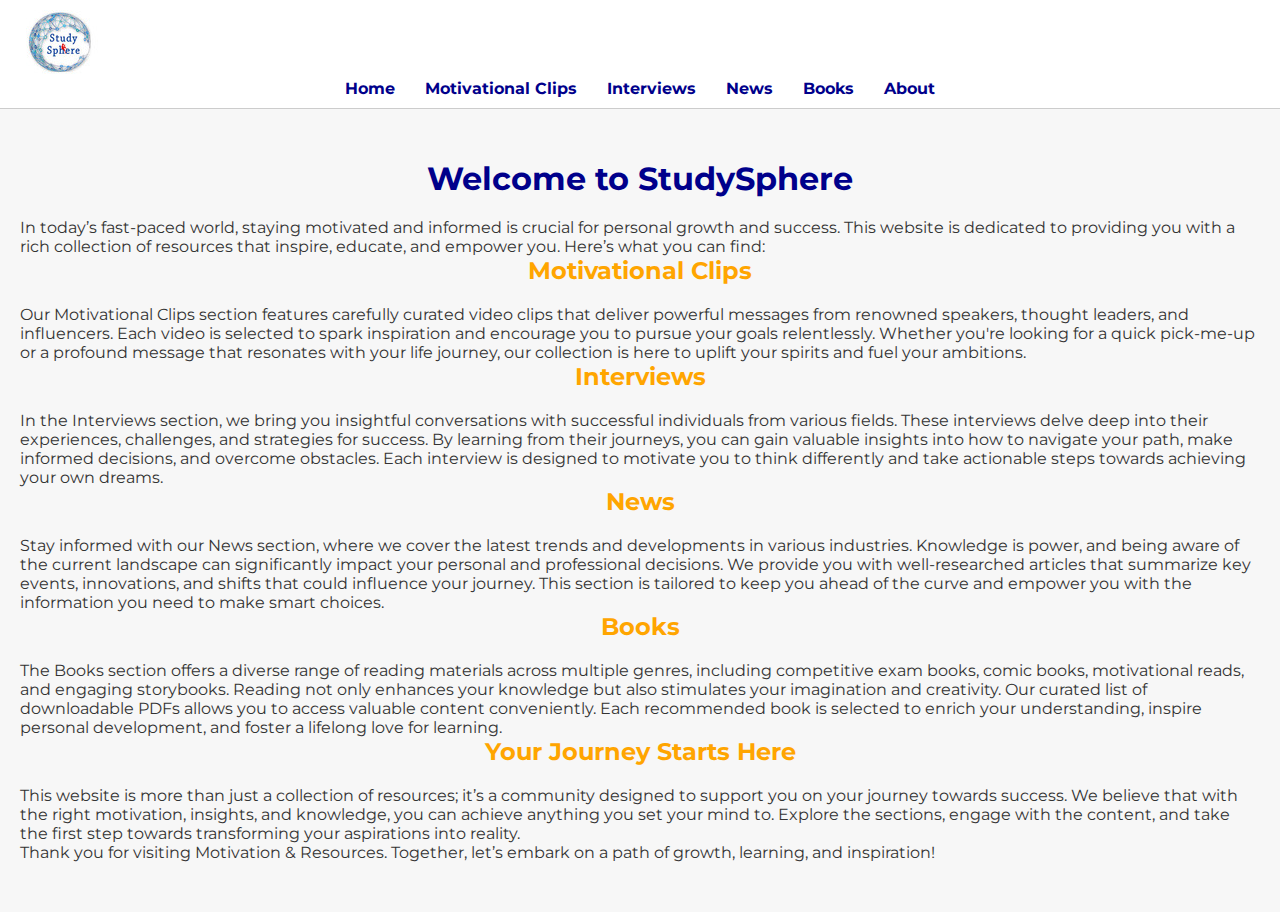
<file: index.html>
<!DOCTYPE html>
<html lang="en">
<head>
    <meta charset="UTF-8">
    <meta name="viewport" content="width=device-width, initial-scale=1.0">
    <title>Home - StudySphere</title>
    <link href="https://fonts.googleapis.com/css2?family=Montserrat:wght@400;700&display=swap" rel="stylesheet">
    <link rel="stylesheet" href="styles.css">
</head>
<body>
    <nav>
        <div class="logo">
            <img src="logo.jpeg" alt="Site Logo"> <!-- Replace 'logo.png' with your logo file -->
        </div>
        <ul>
            <li><a href="index.html">Home</a></li>
            <li><a href="motivation.html">Motivational Clips</a></li>
            <li><a href="interviews.html">Interviews</a></li>
            <li><a href="news.html">News</a></li>
            <li><a href="books.html">Books</a></li>
            <li><a href="about.html">About</a></li>
        </ul>
    </nav>

    <section id="home">
        <h1>Welcome to StudySphere</h1>
        <p>In today’s fast-paced world, staying motivated and informed is crucial for personal growth and success. This website is dedicated to providing you with a rich collection of resources that inspire, educate, and empower you. Here’s what you can find:</p>
    
        <h2>Motivational Clips</h2>
        <p>Our Motivational Clips section features carefully curated video clips that deliver powerful messages from renowned speakers, thought leaders, and influencers. Each video is selected to spark inspiration and encourage you to pursue your goals relentlessly. Whether you're looking for a quick pick-me-up or a profound message that resonates with your life journey, our collection is here to uplift your spirits and fuel your ambitions.</p>
    
        <h2>Interviews</h2>
        <p>In the Interviews section, we bring you insightful conversations with successful individuals from various fields. These interviews delve deep into their experiences, challenges, and strategies for success. By learning from their journeys, you can gain valuable insights into how to navigate your path, make informed decisions, and overcome obstacles. Each interview is designed to motivate you to think differently and take actionable steps towards achieving your own dreams.</p>
    
        <h2>News</h2>
        <p>Stay informed with our News section, where we cover the latest trends and developments in various industries. Knowledge is power, and being aware of the current landscape can significantly impact your personal and professional decisions. We provide you with well-researched articles that summarize key events, innovations, and shifts that could influence your journey. This section is tailored to keep you ahead of the curve and empower you with the information you need to make smart choices.</p>
    
        <h2>Books</h2>
        <p>The Books section offers a diverse range of reading materials across multiple genres, including competitive exam books, comic books, motivational reads, and engaging storybooks. Reading not only enhances your knowledge but also stimulates your imagination and creativity. Our curated list of downloadable PDFs allows you to access valuable content conveniently. Each recommended book is selected to enrich your understanding, inspire personal development, and foster a lifelong love for learning.</p>
    
        <h2>Your Journey Starts Here</h2>
        <p>This website is more than just a collection of resources; it’s a community designed to support you on your journey towards success. We believe that with the right motivation, insights, and knowledge, you can achieve anything you set your mind to. Explore the sections, engage with the content, and take the first step towards transforming your aspirations into reality.</p>
    
        <p>Thank you for visiting Motivation & Resources. Together, let’s embark on a path of growth, learning, and inspiration!</p>
    </section>
    <script src="script.js"></script>

</body>
</html>
</file>
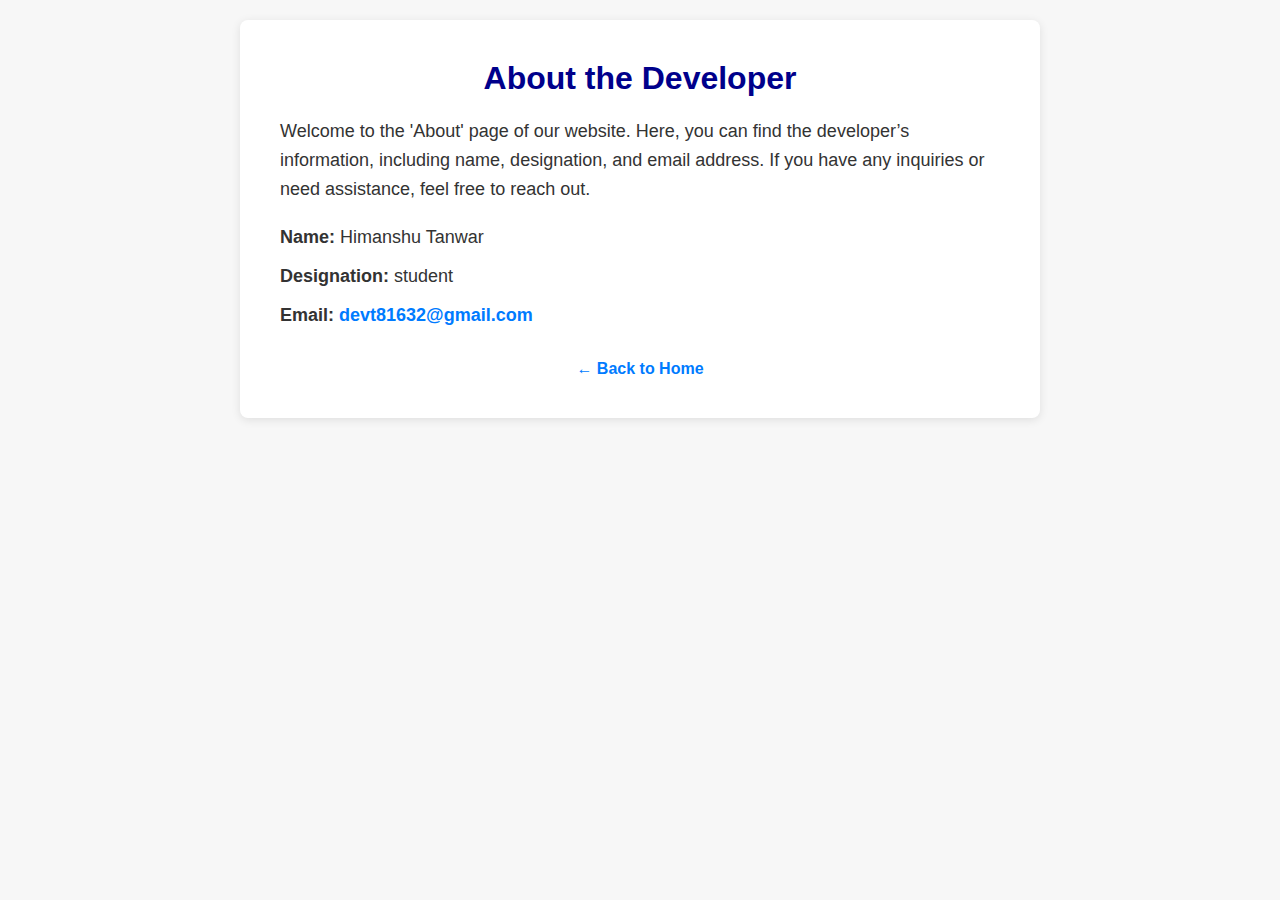
<file: about.html>
<!DOCTYPE html>
<html lang="en">
<head>
    <meta charset="UTF-8">
    <meta name="viewport" content="width=device-width, initial-scale=1.0">
    <title>About - Developer Information</title>
    <link rel="stylesheet" href="styles.css"> <!-- Link to your main CSS file -->
    <style>
        body {
            font-family: 'Montserrat', sans-serif;
            background-color: #f7f7f7;
            margin: 0;
            padding: 20px;
        }

        .about-container {
            max-width: 800px;
            margin: 0 auto;
            background-color: #fff;
            padding: 40px;
            box-shadow: 0 2px 10px rgba(0, 0, 0, 0.1);
            border-radius: 8px;
        }

        h1 {
            color: darkskyblue;
            text-align: center;
        }

        p {
            font-size: 18px;
            color: #333;
            line-height: 1.6;
        }

        .developer-info {
            margin-top: 20px;
        }

        .developer-info p {
            margin-bottom: 10px;
        }

        .email a {
            color: #007BFF;
            text-decoration: none;
            font-weight: bold;
        }

        .email a:hover {
            text-decoration: underline;
        }

        .back-to-home {
            display: block;
            margin-top: 30px;
            text-align: center;
        }

        .back-to-home a {
            text-decoration: none;
            color: #007BFF;
            font-weight: bold;
        }

        .back-to-home a:hover {
            text-decoration: underline;
        }
    </style>
</head>
<body>

    <div class="about-container">
        <h1>About the Developer</h1>
        <p>Welcome to the 'About' page of our website. Here, you can find the developer’s information, including name, designation, and email address. If you have any inquiries or need assistance, feel free to reach out.</p>

        <div class="developer-info">
            <p><strong>Name:</strong> Himanshu Tanwar</p>
            <p><strong>Designation:</strong> student</p>
            <p class="email"><strong>Email:</strong> <a href="mailto:devt81632@gmail.com">devt81632@gmail.com</a></p>
        </div>

        <div class="back-to-home">
            <a href="index.html">← Back to Home</a>
        </div>
    </div>

</body>
</html>
</file>
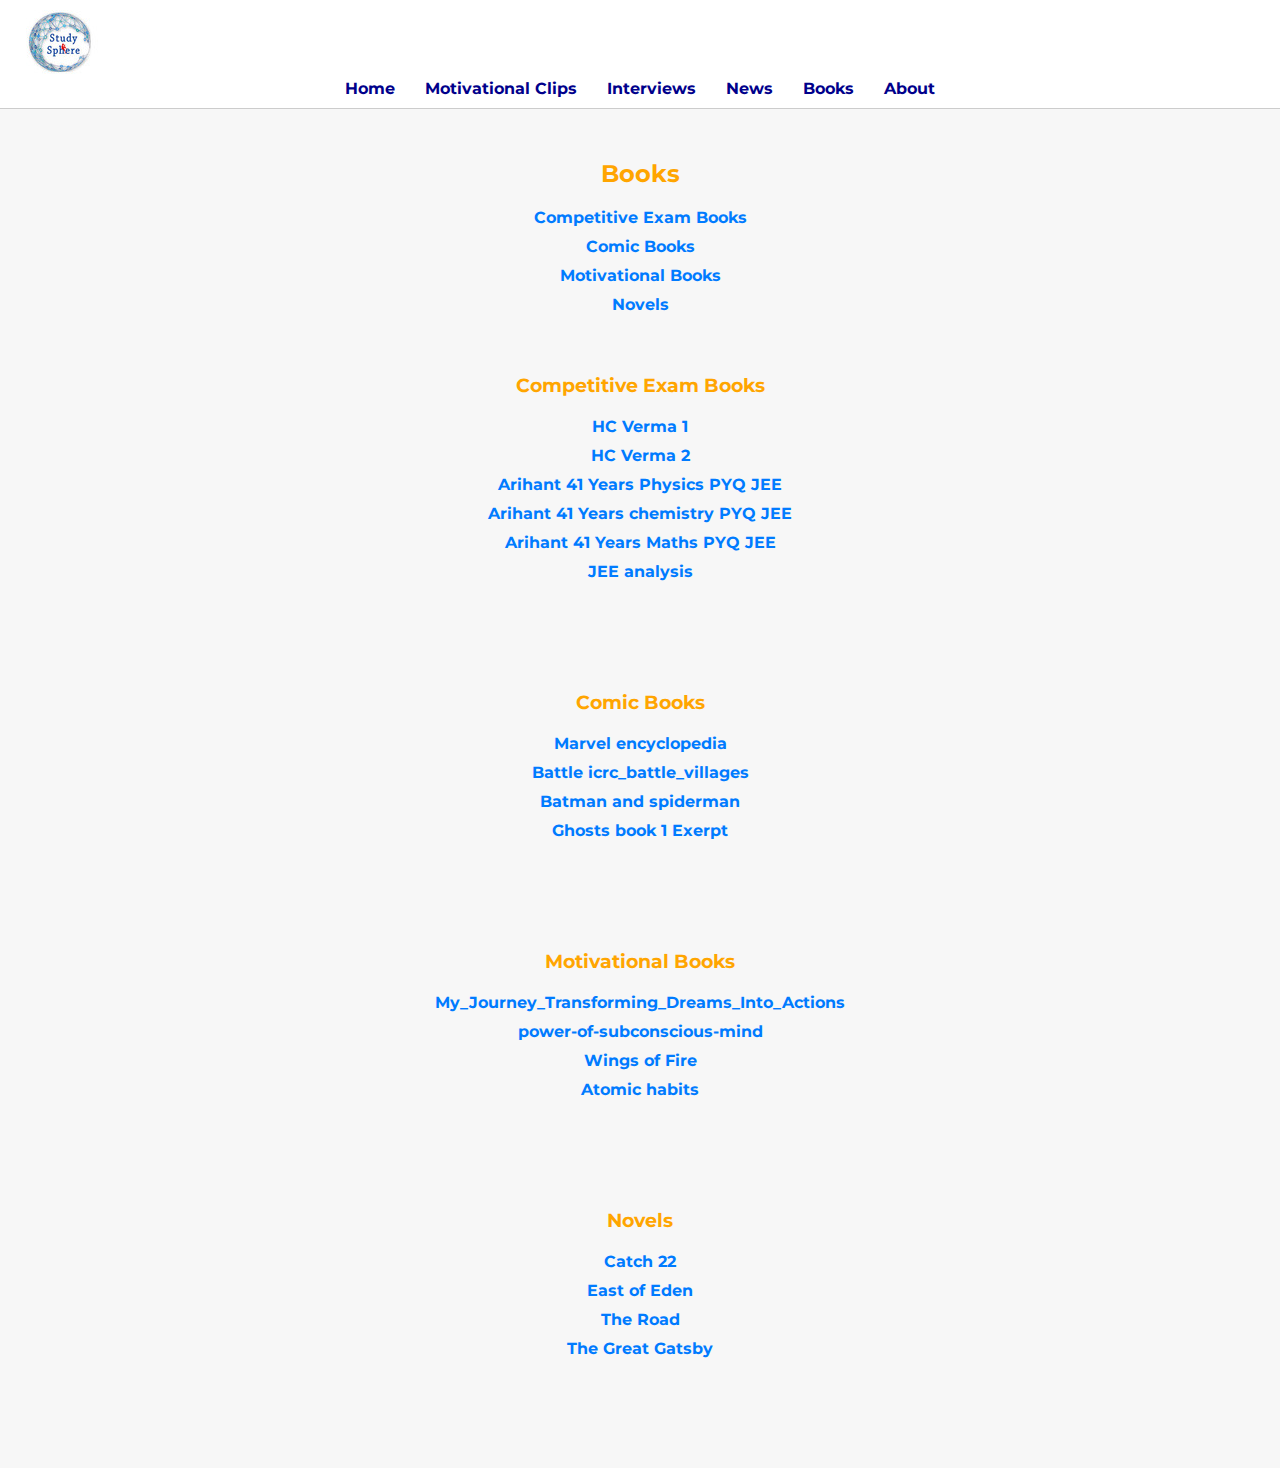
<file: books.html>
<!DOCTYPE html>
<html lang="en">
<head>
    <meta charset="UTF-8">
    <meta name="viewport" content="width=device-width, initial-scale=1.0">
    <title>Books - Motivation & Resources</title>
    <link href="https://fonts.googleapis.com/css2?family=Montserrat:wght@400;700&display=swap" rel="stylesheet">
    <link rel="stylesheet" href="styles.css">
</head>
<body>
    <nav>
        <div class="logo">
            <img src="logo.jpeg" alt="Site Logo"> <!-- Replace 'logo.png' with your logo file -->
        </div>
        <ul>
            <li><a href="index.html">Home</a></li>
            <li><a href="motivation.html">Motivational Clips</a></li>
            <li><a href="interviews.html">Interviews</a></li>
            <li><a href="news.html">News</a></li>
            <li><a href="books.html">Books</a></li>
            <li><a href="about.html">About</a></li>
        </ul>
    </nav>

    <section id="books">
        <h2>Books</h2>
        <ul>
            <li><a href="#competitive-books">Competitive Exam Books</a></li>
            <li><a href="#comic-books">Comic Books</a></li>
            <li><a href="#motivational-books">Motivational Books</a></li>
            <li><a href="#Novels">Novels</a></li>
        </ul>

        <!-- Competitive Exam Books -->
        <section id="competitive-books">
            <h3>Competitive Exam Books</h3>
            <ul>
                <li><a href="Concept of Physics HC Verma Vol 1.pdf" download>HC Verma 1</a></li>
                <li><a href="Concept of Physics HC Verma Vol 2 (2).pdf" download>HC Verma 2</a></li>
                <li><a href="Arihant 41 Years Physics.pdf" download>Arihant 41 Years Physics PYQ JEE</a></li>
                <li><a href="Arihant 41 Years chemistry.pdf" download>Arihant 41 Years chemistry PYQ JEE</a></li>
                <li><a href="Arihant 41 Years Maths (1).pdf" download>Arihant 41 Years Maths PYQ JEE</a></li>
                <li><a href="JEE analysis.pdf" download>JEE analysis</a></li>
            </ul>
        </section>

        <!-- Comic Books -->
        <section id="comic-books">
            <h3>Comic Books</h3>
            <ul>
                <li><a href="Marvel encyclopedia - PDF Room.pdf" download>Marvel encyclopedia</a></li>
                <li><a href="icrc_battle_villages.pdf" download>Battle icrc_battle_villages</a></li>
                <li><a href="DC Marvel Comics - Batman & Spiderman - PDF Room.pdf" download>Batman and spiderman</a></li>
                <li><a href="Ghosts Book 1 Excerpt.pdf" download>Ghosts book 1 Exerpt</a></li>
            </ul>
        </section>

        <!-- Motivational Books -->
        <section id="motivational-books">
            <h3>Motivational Books</h3>
            <ul>
                <li><a href="My_Journey_Transforming_Dreams_Into_Actions.pdf" download>My_Journey_Transforming_Dreams_Into_Actions</a></li>
                <li><a href="power-subconscious-mind.pdf" download>power-of-subconscious-mind</a></li>
                <li><a href="Wings of Fire.pdf" download>Wings of Fire</a></li>
                <li><a href="Atomic habits.pdf" download>Atomic habits</a></li>
            </ul>
        </section>

        <!-- Story Books -->
        <section id="Novels">
            <h3>Novels</h3>
            <ul>
                <li><a href="catch 22.pdf" download>Catch 22</a></li>
                <li><a href="East of eden.pdf" download>East of Eden</a></li>
                <li><a href="the_road_-_text.pdf" download>The Road</a></li>
                <li><a href="the-great-gatsby.pdf" download>The Great Gatsby</a></li>
            </ul>
        </section>
    </section>
</body>
</html>
</file>
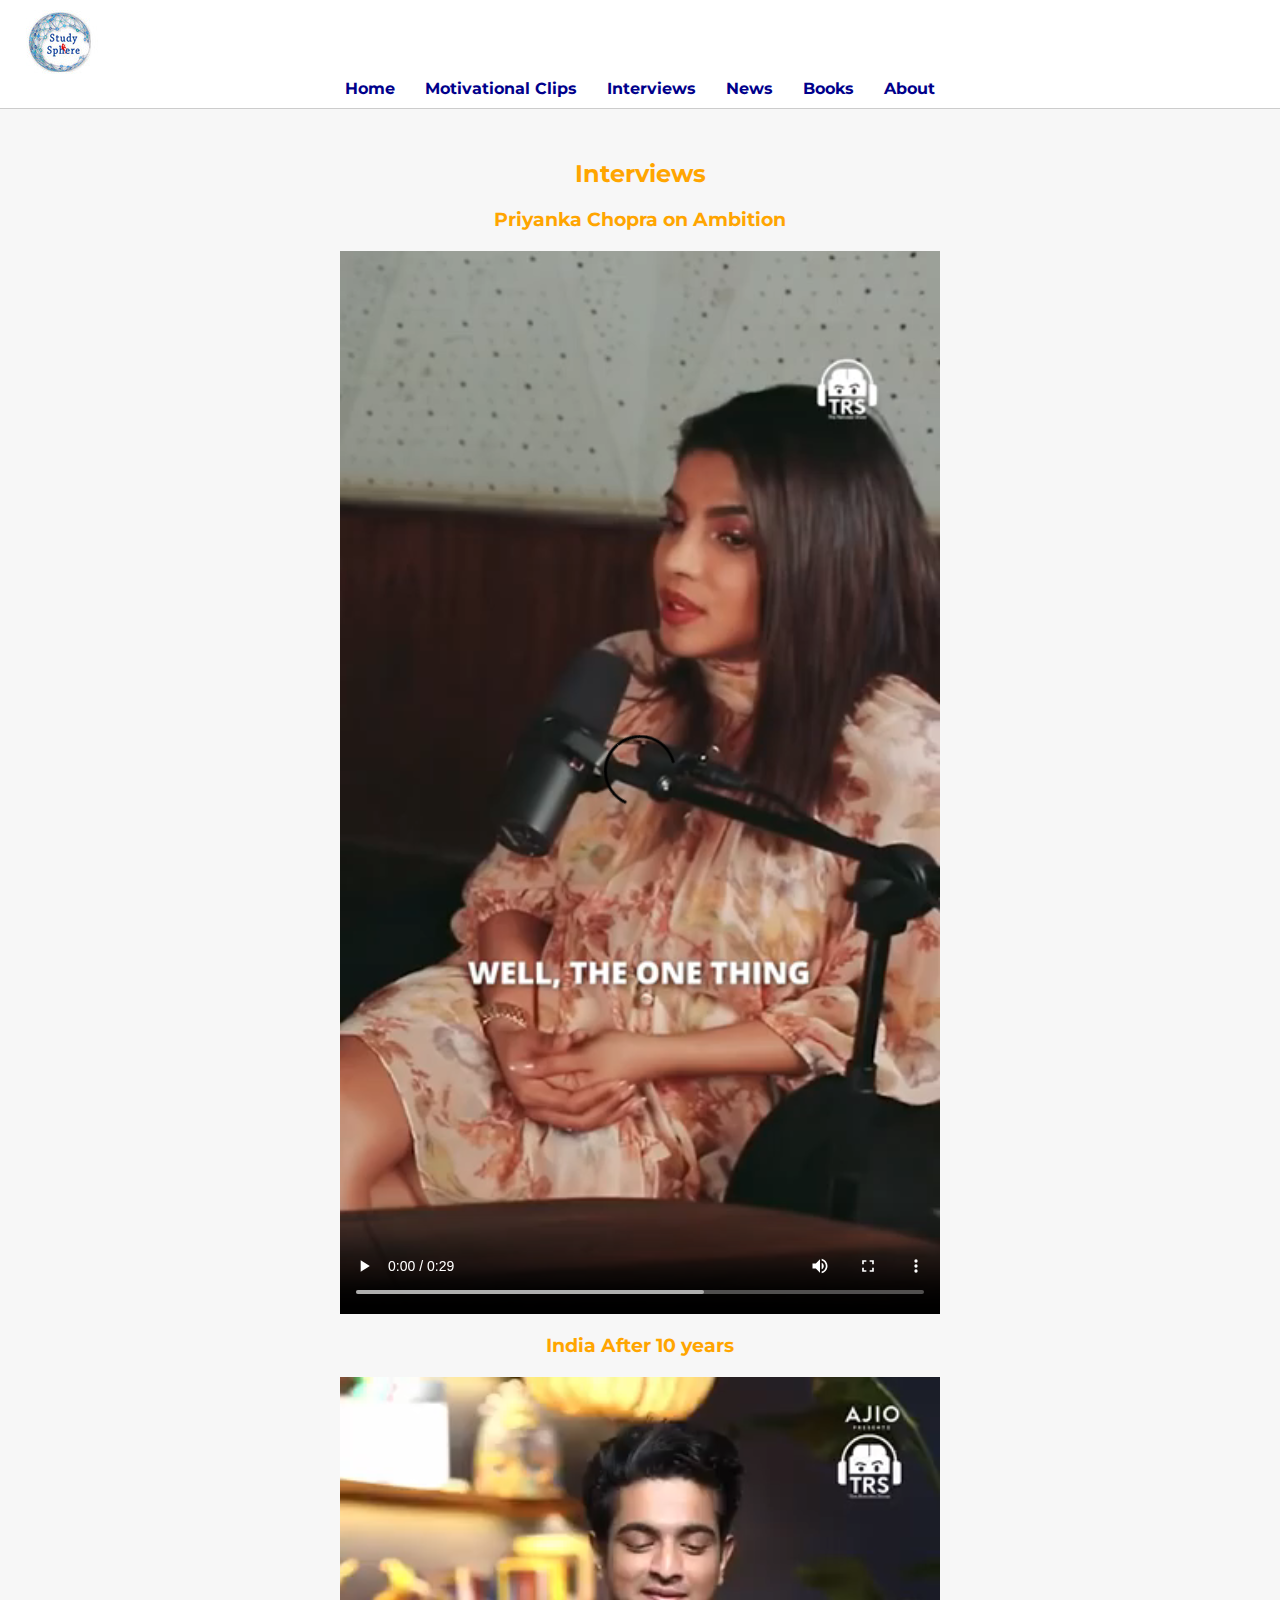
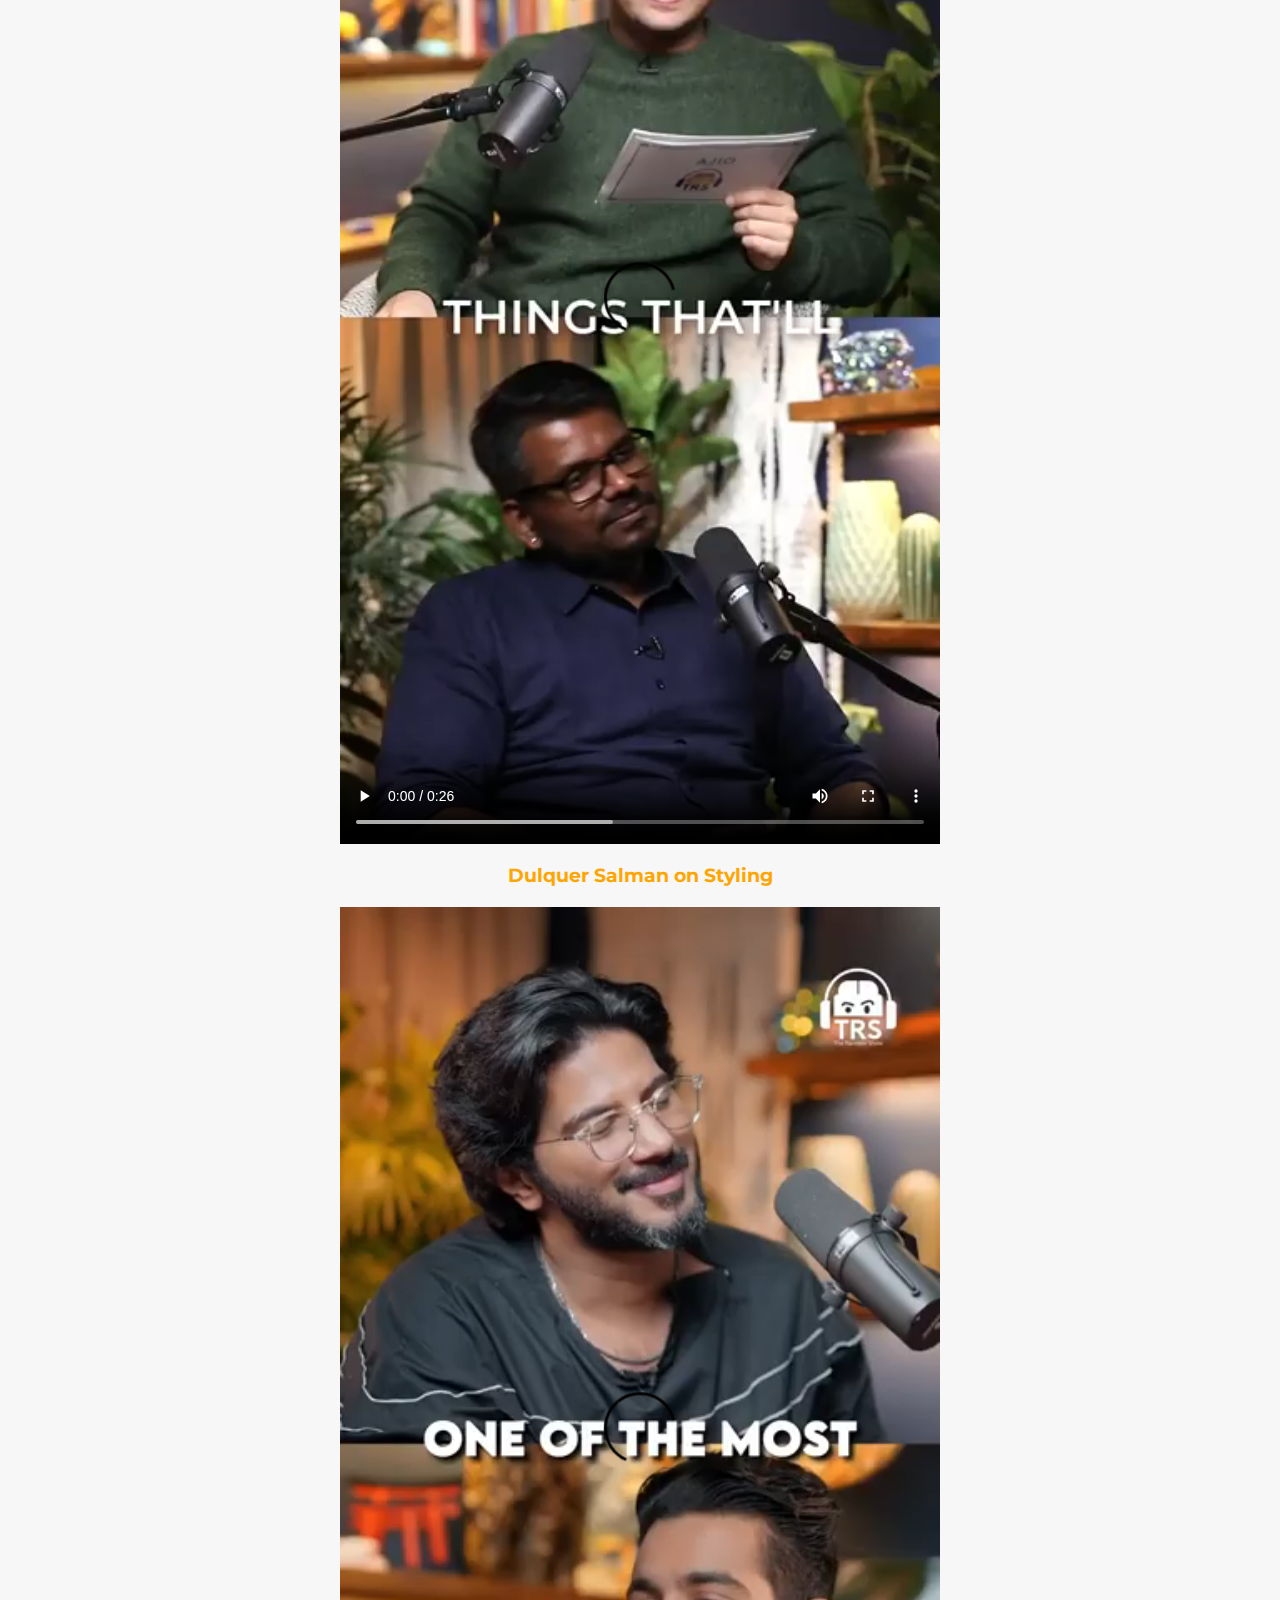
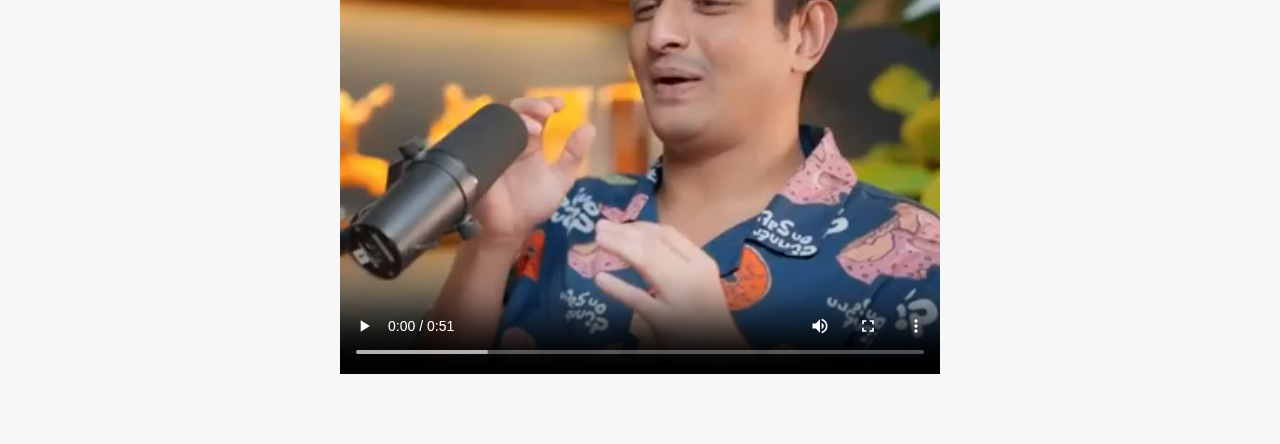
<file: interviews.html>
<!DOCTYPE html>
<html lang="en">
<head>
    <meta charset="UTF-8">
    <meta name="viewport" content="width=device-width, initial-scale=1.0">
    <title>Interviews - Motivation & Resources</title>
    <link href="https://fonts.googleapis.com/css2?family=Montserrat:wght@400;700&display=swap" rel="stylesheet">
    <link rel="stylesheet" href="styles.css">
</head>
<body>
    <nav>
        <div class="logo">
            <img src="logo.jpeg" alt="Site Logo"> <!-- Replace 'logo.png' with your logo file -->
        </div>
        <ul>
            <li><a href="index.html">Home</a></li>
            <li><a href="motivation.html">Motivational Clips</a></li>
            <li><a href="interviews.html">Interviews</a></li>
            <li><a href="news.html">News</a></li>
            <li><a href="books.html">Books</a></li>
            <li><a href="about.html">About</a></li>
        </ul>
    </nav>

    <section id="interviews">
        <h2>Interviews</h2>
        <div class="video-container">
            <h3>Priyanka Chopra on Ambition</h3>
            <video controls>
                <source src="videoplayback.mp4" type="video/mp4">
                Your browser does not support the video tag.
            </video>
        </div>
        <div class="video-container">
            <h3>India After 10 years</h3>
            <video controls>
                <source src="videoplayback (1).mp4" type="video/mp4">
                Your browser does not support the video tag.
            </video>
        </div>
        <div class="video-container">
            <h3>Dulquer Salman on Styling</h3>
            <video controls>
                <source src="1.mp4" type="video/mp4">
                Your browser does not support the video tag.
            </video>
        </div>
    </section>
</body>
</html>
</file>
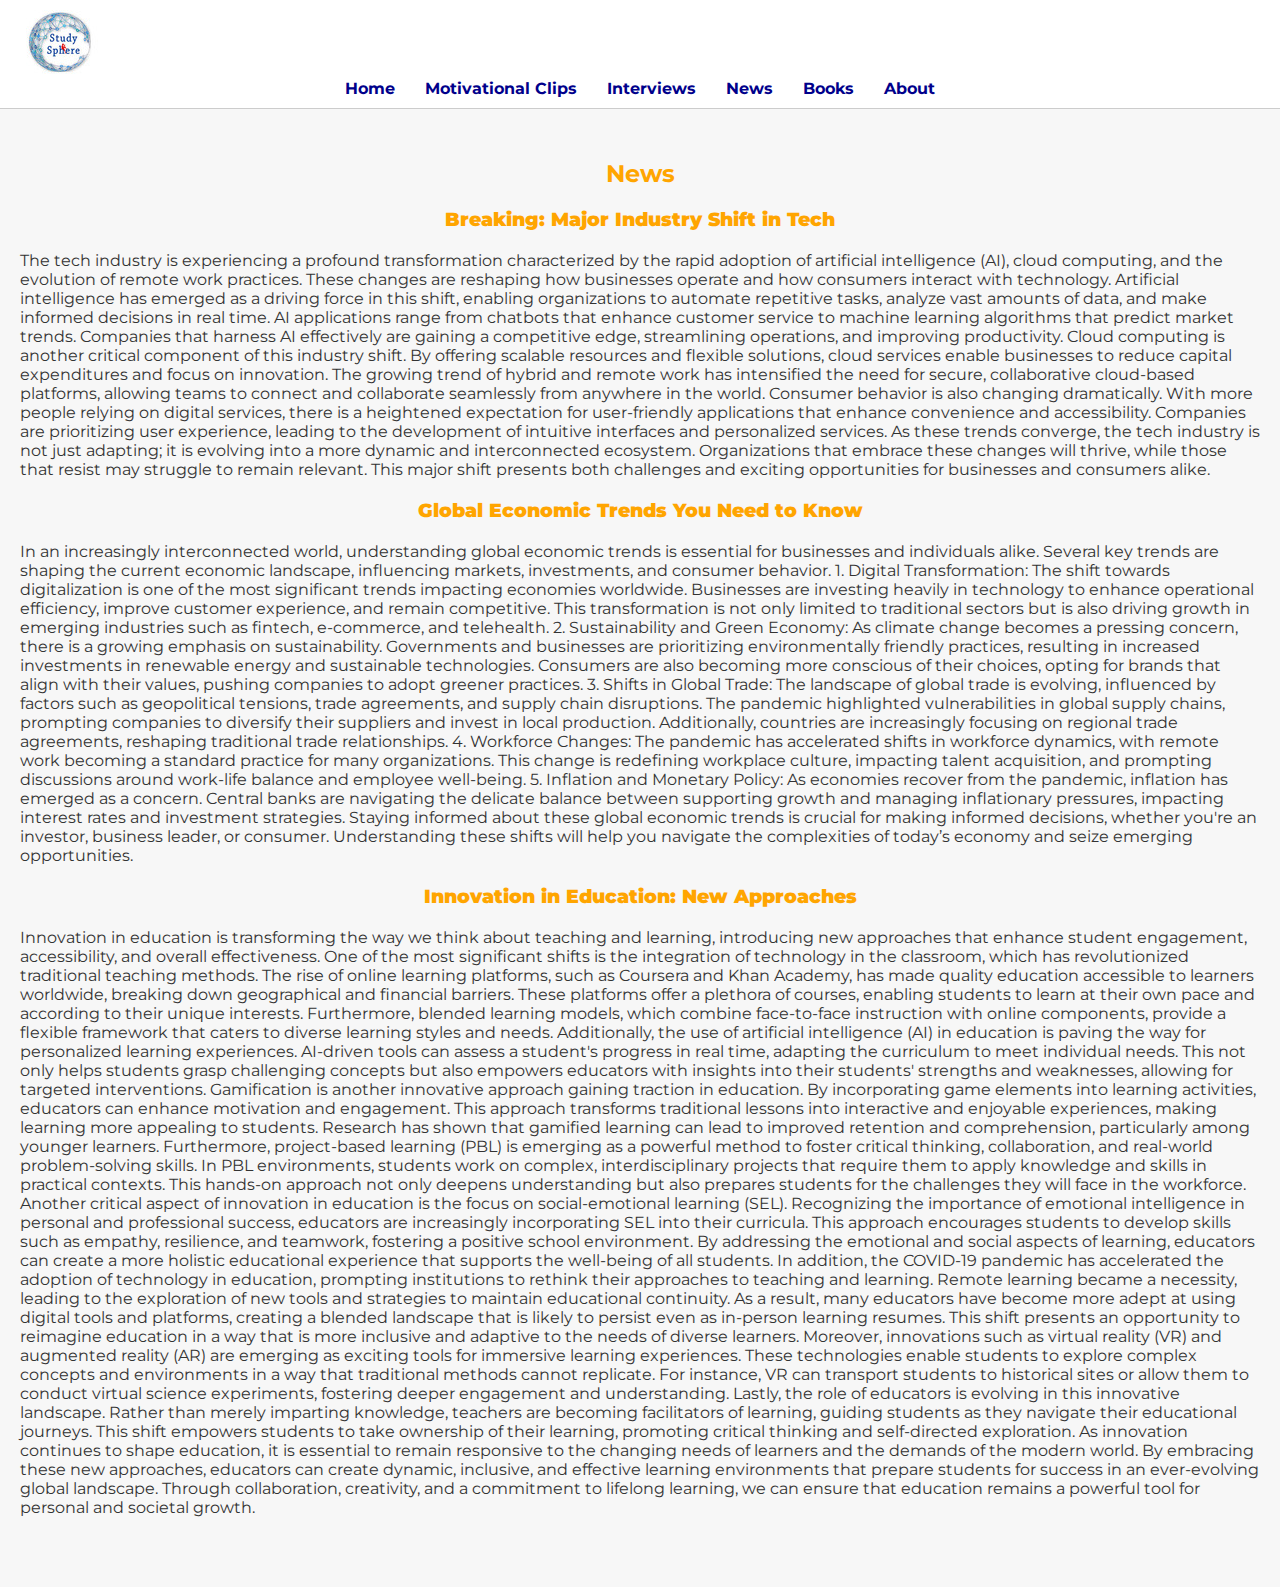
<file: news.html>
<!DOCTYPE html>
<html lang="en">
<head>
    <meta charset="UTF-8">
    <meta name="viewport" content="width=device-width, initial-scale=1.0">
    <title>News - Motivation & Resources</title>
    <link href="https://fonts.googleapis.com/css2?family=Montserrat:wght@400;700&display=swap" rel="stylesheet">
    <link rel="stylesheet" href="styles.css">
</head>
<body>
    <nav>
        <div class="logo">
            <img src="logo.jpeg" alt="Site Logo"> <!-- Replace 'logo.png' with your logo file -->
        </div>
        <ul>
            <li><a href="index.html">Home</a></li>
            <li><a href="motivation.html">Motivational Clips</a></li>
            <li><a href="interviews.html">Interviews</a></li>
            <li><a href="news.html">News</a></li>
            <li><a href="books.html">Books</a></li>
            <li><a href="about.html">About</a></li>
        </ul>
    </nav>

    <section id="news">
        <h2>News</h2>
        <article>
            <h3><b>Breaking: Major Industry Shift in Tech</b></h3>
            <p>The tech industry is experiencing a profound transformation characterized by the rapid adoption of artificial intelligence (AI), cloud computing, and the evolution of remote work practices. These changes are reshaping how businesses operate and how consumers interact with technology.

                Artificial intelligence has emerged as a driving force in this shift, enabling organizations to automate repetitive tasks, analyze vast amounts of data, and make informed decisions in real time. AI applications range from chatbots that enhance customer service to machine learning algorithms that predict market trends. Companies that harness AI effectively are gaining a competitive edge, streamlining operations, and improving productivity.
                
                Cloud computing is another critical component of this industry shift. By offering scalable resources and flexible solutions, cloud services enable businesses to reduce capital expenditures and focus on innovation. The growing trend of hybrid and remote work has intensified the need for secure, collaborative cloud-based platforms, allowing teams to connect and collaborate seamlessly from anywhere in the world.
                
                Consumer behavior is also changing dramatically. With more people relying on digital services, there is a heightened expectation for user-friendly applications that enhance convenience and accessibility. Companies are prioritizing user experience, leading to the development of intuitive interfaces and personalized services.
                
                As these trends converge, the tech industry is not just adapting; it is evolving into a more dynamic and interconnected ecosystem. Organizations that embrace these changes will thrive, while those that resist may struggle to remain relevant. This major shift presents both challenges and exciting opportunities for businesses and consumers alike.</p>
        </article>
        <article>
            <h3><b>Global Economic Trends You Need to Know</b></h3>
            <p>In an increasingly interconnected world, understanding global economic trends is essential for businesses and individuals alike. Several key trends are shaping the current economic landscape, influencing markets, investments, and consumer behavior.

                1. Digital Transformation: The shift towards digitalization is one of the most significant trends impacting economies worldwide. Businesses are investing heavily in technology to enhance operational efficiency, improve customer experience, and remain competitive. This transformation is not only limited to traditional sectors but is also driving growth in emerging industries such as fintech, e-commerce, and telehealth.
                
                2. Sustainability and Green Economy: As climate change becomes a pressing concern, there is a growing emphasis on sustainability. Governments and businesses are prioritizing environmentally friendly practices, resulting in increased investments in renewable energy and sustainable technologies. Consumers are also becoming more conscious of their choices, opting for brands that align with their values, pushing companies to adopt greener practices.
                
                3. Shifts in Global Trade: The landscape of global trade is evolving, influenced by factors such as geopolitical tensions, trade agreements, and supply chain disruptions. The pandemic highlighted vulnerabilities in global supply chains, prompting companies to diversify their suppliers and invest in local production. Additionally, countries are increasingly focusing on regional trade agreements, reshaping traditional trade relationships.
                
                4. Workforce Changes: The pandemic has accelerated shifts in workforce dynamics, with remote work becoming a standard practice for many organizations. This change is redefining workplace culture, impacting talent acquisition, and prompting discussions around work-life balance and employee well-being.
                
                5. Inflation and Monetary Policy: As economies recover from the pandemic, inflation has emerged as a concern. Central banks are navigating the delicate balance between supporting growth and managing inflationary pressures, impacting interest rates and investment strategies.
                
                Staying informed about these global economic trends is crucial for making informed decisions, whether you're an investor, business leader, or consumer. Understanding these shifts will help you navigate the complexities of today’s economy and seize emerging opportunities.</p>
        </article>
        <article>
            <h3><b>Innovation in Education: New Approaches</b></h3>
            <p>Innovation in education is transforming the way we think about teaching and learning, introducing new approaches that enhance student engagement, accessibility, and overall effectiveness. One of the most significant shifts is the integration of technology in the classroom, which has revolutionized traditional teaching methods. The rise of online learning platforms, such as Coursera and Khan Academy, has made quality education accessible to learners worldwide, breaking down geographical and financial barriers. These platforms offer a plethora of courses, enabling students to learn at their own pace and according to their unique interests. Furthermore, blended learning models, which combine face-to-face instruction with online components, provide a flexible framework that caters to diverse learning styles and needs. Additionally, the use of artificial intelligence (AI) in education is paving the way for personalized learning experiences. AI-driven tools can assess a student's progress in real time, adapting the curriculum to meet individual needs. This not only helps students grasp challenging concepts but also empowers educators with insights into their students' strengths and weaknesses, allowing for targeted interventions. Gamification is another innovative approach gaining traction in education. By incorporating game elements into learning activities, educators can enhance motivation and engagement. This approach transforms traditional lessons into interactive and enjoyable experiences, making learning more appealing to students. Research has shown that gamified learning can lead to improved retention and comprehension, particularly among younger learners. Furthermore, project-based learning (PBL) is emerging as a powerful method to foster critical thinking, collaboration, and real-world problem-solving skills. In PBL environments, students work on complex, interdisciplinary projects that require them to apply knowledge and skills in practical contexts. This hands-on approach not only deepens understanding but also prepares students for the challenges they will face in the workforce. Another critical aspect of innovation in education is the focus on social-emotional learning (SEL). Recognizing the importance of emotional intelligence in personal and professional success, educators are increasingly incorporating SEL into their curricula. This approach encourages students to develop skills such as empathy, resilience, and teamwork, fostering a positive school environment. By addressing the emotional and social aspects of learning, educators can create a more holistic educational experience that supports the well-being of all students. In addition, the COVID-19 pandemic has accelerated the adoption of technology in education, prompting institutions to rethink their approaches to teaching and learning. Remote learning became a necessity, leading to the exploration of new tools and strategies to maintain educational continuity. As a result, many educators have become more adept at using digital tools and platforms, creating a blended landscape that is likely to persist even as in-person learning resumes. This shift presents an opportunity to reimagine education in a way that is more inclusive and adaptive to the needs of diverse learners. Moreover, innovations such as virtual reality (VR) and augmented reality (AR) are emerging as exciting tools for immersive learning experiences. These technologies enable students to explore complex concepts and environments in a way that traditional methods cannot replicate. For instance, VR can transport students to historical sites or allow them to conduct virtual science experiments, fostering deeper engagement and understanding. Lastly, the role of educators is evolving in this innovative landscape. Rather than merely imparting knowledge, teachers are becoming facilitators of learning, guiding students as they navigate their educational journeys. This shift empowers students to take ownership of their learning, promoting critical thinking and self-directed exploration. As innovation continues to shape education, it is essential to remain responsive to the changing needs of learners and the demands of the modern world. By embracing these new approaches, educators can create dynamic, inclusive, and effective learning environments that prepare students for success in an ever-evolving global landscape. Through collaboration, creativity, and a commitment to lifelong learning, we can ensure that education remains a powerful tool for personal and societal growth.</p>
        </article>
    </section>
</body>
</html>
</file>
<file: styles.css>
* {
    margin: 0;
    padding: 0;
    box-sizing: border-box;
}

body {
    font-family: 'Montserrat', sans-serif;
    background-color: #f7f7f7;
    color: #333;
}

nav {
    background-color: #fff;
    padding: 10px;
    border-bottom: 1px solid #ccc;
    position: sticky;
    top: 0;
    z-index: 1000;
}

nav ul {
    list-style: none;
    display: flex;
    justify-content: center;
}

nav ul li {
    margin: 0 15px;
}

nav ul li a {
    text-decoration: none;
    color: darkblue; /* Set navigation text color to dark blue */
    font-weight: bold;
}

section {
    padding: 50px 20px;
}

h1 {
    color: darkblue; /* Set navigation text color to dark blue */ /* Set h1 color to dark sky blue */
    text-align: center;
    margin-bottom: 20px;
}

h2, h3 {
    color: #FFA500; /* Set h2 and h3 colors to light orange */
    text-align: center;
    margin-bottom: 20px;
}

.video-container {
    margin-bottom: 20px;
}

video {
    width: 100%;
    max-width: 600px;
    display: block;
    margin: 0 auto;
}

ul {
    list-style: none;
    padding: 0;
    text-align: center;
}

ul li {
    margin: 10px 0;
}

ul li a {
    text-decoration: none;
    color: #007BFF; /* Keep this color as is for links */
    font-weight: bold;
}

article {
    margin-bottom: 20px;
}

@media (max-width: 768px) {
    nav ul {
        flex-direction: column;
    }

    video {
        width: 100%;
    }
}
</file>
